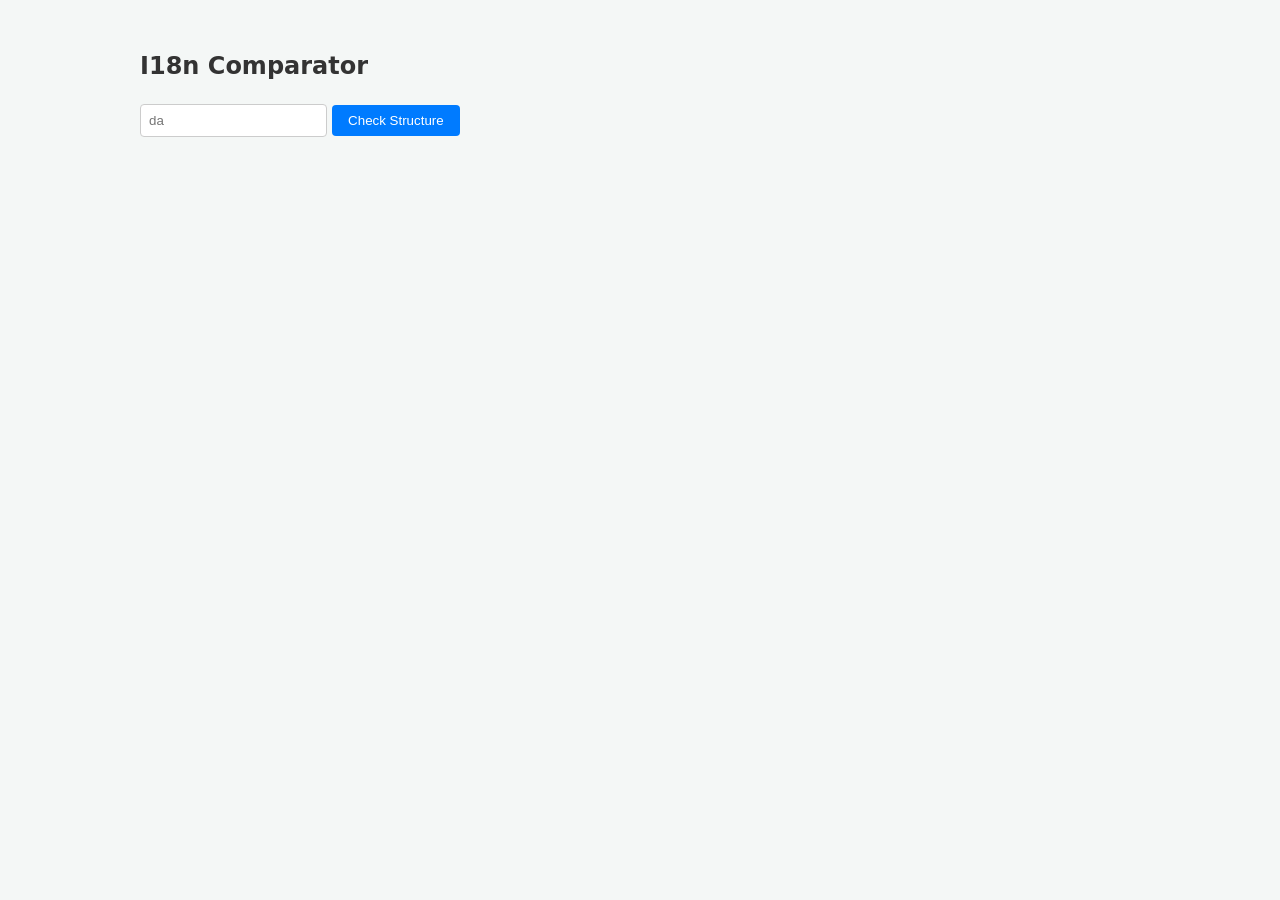
<file: internationalization_test.html>
<!DOCTYPE html>
<html lang="en">

<head>
    <meta charset="UTF-8">
    <meta name="viewport" content="width=device-width, initial-scale=1.0">
    <title>I18n JSON Comparator</title>
    <script>const translation = {}</script>
    <script src="en/lang.js"></script>
    <script src="da/lang.js"></script>
    <style>
        body {
            font-family: system-ui;
            line-height: 1.5;
            padding: 20px;
            background: #f4f7f6;
            color: #333;
        }

        .container {
            max-width: 1000px;
            margin: 0 auto;
        }

        input {
            padding: 8px;
            border: 1px solid #ccc;
            border-radius: 4px;
        }

        button {
            background: #007bff;
            color: #fff;
            border: none;
            padding: 8px 16px;
            border-radius: 4px;
            cursor: pointer;
        }

        .results {
            margin-top: 20px;
            background: #fff;
            padding: 20px;
            border-radius: 8px;
            box-shadow: 0 2px 5px rgba(0, 0, 0, 0.1);
        }

        table {
            width: 100%;
            border-collapse: collapse;
            margin-top: 10px;
        }

        th,
        td {
            text-align: left;
            padding: 10px;
            border-bottom: 1px solid #eee;
        }

        th {
            background: #f8f9fa;
        }

        .missing {
            color: #d9534f;
            background: #fff5f5;
        }

        .mismatch {
            color: #f0ad4e;
        }

        .path {
            font-family: monospace;
            font-size: 0.9em;
            background: #eee;
            padding: 2px 4px;
        }
    </style>
</head>

<body>
    <div class="container">
        <h2>I18n Comparator</h2>
        <input id="otherLanguage" type="text" placeholder="da">
        <button onclick="compareFiles()">Check Structure</button>

        <div id="output" class="results" style="display:none;">
            <div id="summary"></div>
            <table>
                <thead>
                    <tr>
                        <th>Key Path</th>
                        <th>File A</th>
                        <th>File B</th>
                        <th>Status</th>
                    </tr>
                </thead>
                <tbody id="resultBody"></tbody>
            </table>
        </div>
    </div>

    <script>
        function flattenObject(obj, prefix = '', res = {}) {
            for (const key in obj) {
                const propName = prefix ? `${prefix}.${key}` : key;
                if (typeof obj[key] === 'object' && obj[key] !== null && !Array.isArray(obj[key])) {
                    flattenObject(obj[key], propName, res);
                } else {
                    res[propName] = obj[key];
                }
            }
            return res;
        }

        function compareFiles() {
            const resultBody = document.getElementById('resultBody');
            const outputDiv = document.getElementById('output');
            const langB = document.getElementById("otherLanguage").value;

            if (!document["translation-en"] || !document[`translation-${langB}`]) return alert("Language data not found.");

            const objA = flattenObject(document["translation-en"]);
            const objB = flattenObject(document[`translation-${langB}`]);
            const allKeys = Array.from(new Set([...Object.keys(objA), ...Object.keys(objB)])).sort();

            let issuesFound = 0;
            const rows = allKeys.map(key => {
                const valA = objA[key], valB = objB[key];
                let status = '', rowClass = '';

                if (!(key in objB)) { [status, rowClass] = ['Missing in ' + langB, 'missing']; issuesFound++; }
                else if (!(key in objA)) { [status, rowClass] = ['Extra in ' + langB, 'missing']; issuesFound++; }
                else if (valA === valB) { [status, rowClass] = ['Match', 'mismatch']; issuesFound++; }
                else return '';

                return `<tr class="${rowClass}">
                    <td class="path">${key}</td>
                    <td>${valA ?? '<em>undefined</em>'}</td>
                    <td>${valB ?? '<em>undefined</em>'}</td>
                    <td>${status}</td>
                </tr>`;
            });

            resultBody.innerHTML = rows.join('');
            document.getElementById('summary').innerHTML = issuesFound
                ? `<strong>Found ${issuesFound} issues.</strong>`
                : `<strong style="color: green;">Translation seems fine.</strong>`;
            outputDiv.style.display = 'block';
        }
    </script>
</body>

</html>
</file>
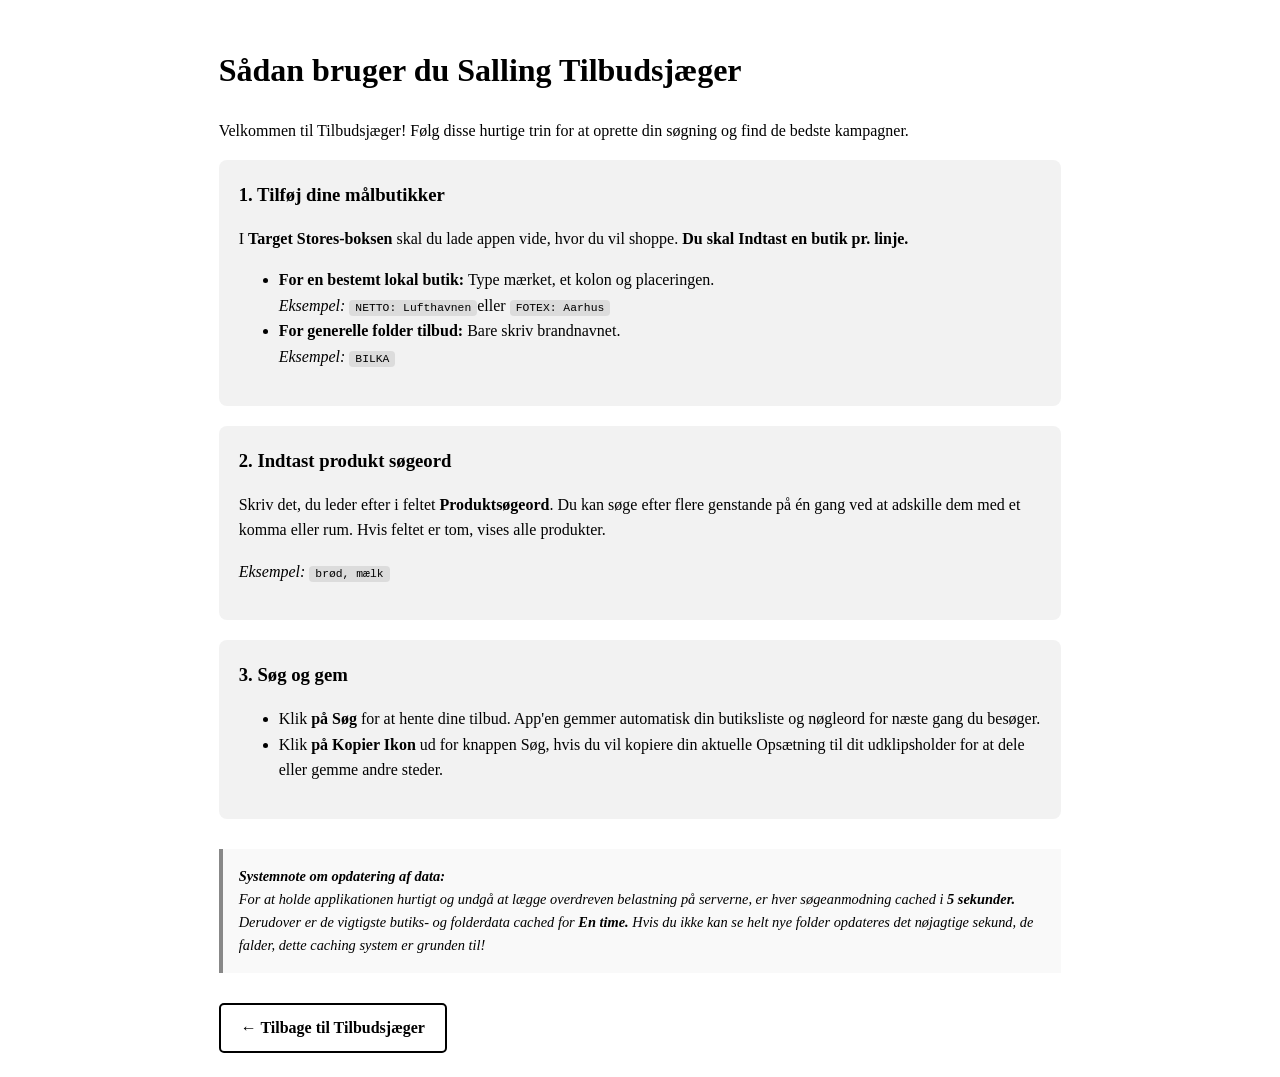
<file: da/usage.html>
<!DOCTYPE html>
<html lang="da">

<head>
    <meta charset="UTF-8">
    <meta name="viewport" content="width=device-width, initial-scale=1.0">
    <meta name="color-scheme" content="light dark">
    <meta name="theme-color" media="(prefers-color-scheme: light)" content="#f9f9f9">
    <meta name="theme-color" media="(prefers-color-scheme: dark)" content="#121212">

    <link rel="stylesheet" href="../css/usage.css">

    <title>Sådan bruger du - Salling Tilbudsjæger</title>
</head>

<body>
    <div class="container guideContainer">
        <h1>Sådan bruger du Salling Tilbudsjæger</h1>
        <p>Velkommen til Tilbudsjæger! Følg disse hurtige trin for at oprette din søgning og find de bedste kampagner.
        </p>

        <div class="stepCard">
            <h3>1. Tilføj dine målbutikker</h3>
            <p>I <strong>Target Stores-boksen</strong> skal du lade appen vide, hvor du vil shoppe. <strong>Du skal
                    Indtast en butik pr. linje.</strong></p>
            <ul>
                <li><strong>For en bestemt lokal butik:</strong> Type mærket, et kolon og placeringen.
                    <br><em>Eksempel:</em> <code>NETTO: Lufthavnen</code>eller <code>FOTEX: Aarhus</code>
                </li>
                <li><strong>For generelle folder tilbud:</strong> Bare skriv brandnavnet.
                    <br><em>Eksempel:</em> <code>BILKA</code>
                </li>
            </ul>
        </div>

        <div class="stepCard">
            <h3>2. Indtast produkt søgeord</h3>
            <p>Skriv det, du leder efter i feltet <strong>Produktsøgeord</strong>.
                Du kan søge efter flere genstande på én gang ved at adskille dem med et komma eller rum.
                Hvis feltet er tom, vises alle produkter.</p>
            <p><em>Eksempel:</em> <code>brød, mælk</code></p>
        </div>

        <div class="stepCard">
            <h3>3. Søg og gem</h3>
            <ul>
                <li>Klik <strong>på Søg</strong> for at hente dine tilbud. App'en gemmer automatisk din butiksliste
                    og nøgleord for næste gang du besøger.</li>
                <li>Klik <strong>på Kopier Ikon</strong> ud for knappen Søg, hvis du vil kopiere din aktuelle
                    Opsætning til dit udklipsholder for at dele eller gemme andre steder.</li>
            </ul>
        </div>

        <div class="systemNote">
            <strong>Systemnote om opdatering af data:</strong>
            <br>For at holde applikationen hurtigt og undgå at lægge overdreven belastning på serverne, er hver
            søgeanmodning
            cached i <strong>5 sekunder.</strong> Derudover er de vigtigste butiks- og folderdata cached for
            <strong>En time.</strong> Hvis du ikke kan se helt nye folder opdateres det nøjagtige sekund, de
            falder, dette caching system er grunden til!
        </div>

        <a href="index.html" class="backBtn">← Tilbage til Tilbudsjæger</a>
    </div>


</body>

</html>
</file>
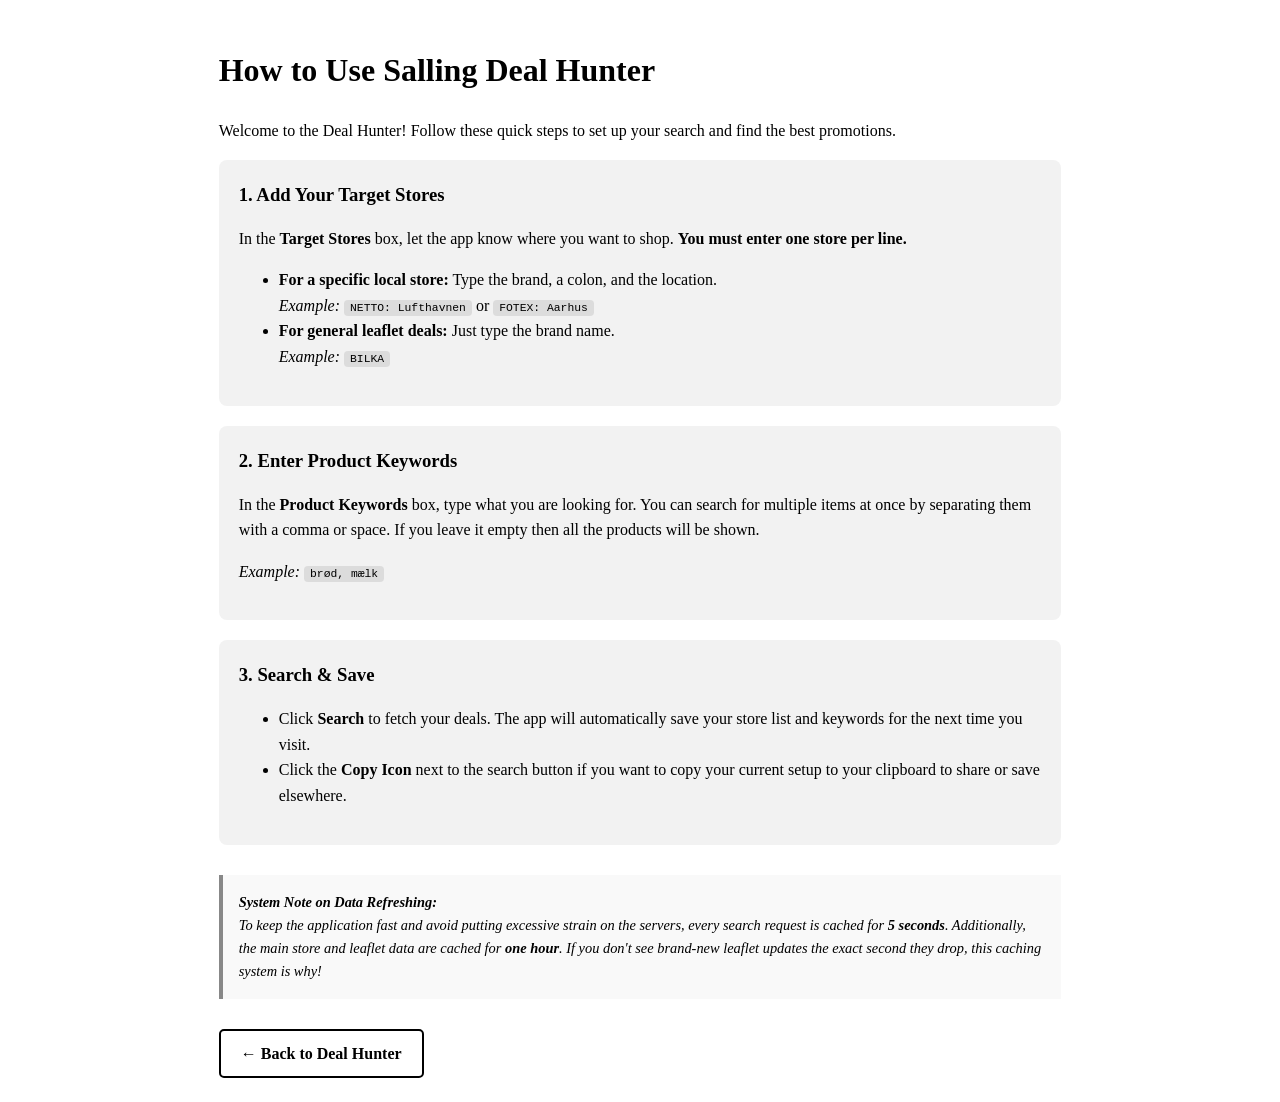
<file: en/usage.html>
<!DOCTYPE html>
<html lang="en">

<head>
    <meta charset="UTF-8">
    <meta name="viewport" content="width=device-width, initial-scale=1.0">
    <meta name="color-scheme" content="light dark">
    <meta name="theme-color" media="(prefers-color-scheme: light)" content="#f9f9f9">
    <meta name="theme-color" media="(prefers-color-scheme: dark)" content="#121212">

    <link rel="stylesheet" href="../css/usage.css">

    <title>How to Use - Salling Deal Hunter</title>
</head>

<body>
    <div class="container guideContainer">
        <h1>How to Use Salling Deal Hunter</h1>
        <p>Welcome to the Deal Hunter! Follow these quick steps to set up your search and find the best promotions.</p>

        <div class="stepCard">
            <h3>1. Add Your Target Stores</h3>
            <p>In the <strong>Target Stores</strong> box, let the app know where you want to shop. <strong>You must
                    enter one store per line.</strong></p>
            <ul>
                <li><strong>For a specific local store:</strong> Type the brand, a colon, and the location. <br>
                    <em>Example:</em> <code>NETTO: Lufthavnen</code> or <code>FOTEX: Aarhus</code>
                </li>
                <li><strong>For general leaflet deals:</strong> Just type the brand name. <br>
                    <em>Example:</em> <code>BILKA</code>
                </li>
            </ul>
        </div>

        <div class="stepCard">
            <h3>2. Enter Product Keywords</h3>
            <p>In the <strong>Product Keywords</strong> box, type what you are looking for.
                You can search for multiple items at once by separating them with a comma or space.
                If you leave it empty then all the products will be shown.
            </p>
            <p><em>Example:</em> <code>brød, mælk</code></p>
        </div>

        <div class="stepCard">
            <h3>3. Search & Save</h3>
            <ul>
                <li>Click <strong>Search</strong> to fetch your deals. The app will automatically save your store list
                    and keywords for the next time you visit.</li>
                <li>Click the <strong>Copy Icon</strong> next to the search button if you want to copy your current
                    setup to your clipboard to share or save elsewhere.</li>
            </ul>
        </div>

        <div class="systemNote">
            <strong>System Note on Data Refreshing:</strong><br>
            To keep the application fast and avoid putting excessive strain on the servers, every search request is
            cached for <strong>5 seconds</strong>. Additionally, the main store and leaflet data are cached for
            <strong>one hour</strong>. If you don't see brand-new leaflet updates the exact second they drop, this
            caching system is why!
        </div>

        <a href="index.html" class="backBtn">← Back to Deal Hunter</a>
    </div>
</body>

</html>
</file>
<file: css/usage.css>
.guideContainer {
    max-width: max(66.66%, 800px);
    margin: 0 auto;
    padding: 1rem;
    line-height: 1.6;
}

.stepCard {
    background: rgba(128, 128, 128, 0.1);
    border-radius: 8px;
    padding: 1.25rem;
    margin-bottom: 1.25rem;
}

.stepCard h3 {
    margin-top: 0;
    margin-bottom: 0.625rem;
}

code {
    background: rgba(128, 128, 128, 0.2);
    padding: 0.125rem 0.375rem;
    border-radius: 4px;
    font-family: monospace;
    font-size: 0.875em;
}

@media (max-width: 768px) {
    .guideContainer {
        padding: 0.75rem;
    }

    .stepCard {
        padding: 1rem;
        margin-bottom: 1rem;
    }

    .systemNote {
        padding: 1rem;
        margin-top: 1.5rem;
    }
}

.systemNote {
    border-left: 4px solid #888;
    padding: 1rem;
    margin-top: 1.875rem;
    font-style: italic;
    font-size: 0.9em;
    background: rgba(128, 128, 128, 0.05);
}

.backBtn {
    display: inline-block;
    margin-top: 1.875rem;
    padding: 0.625rem 1.25rem;
    background-color: transparent;
    color: inherit;
    border: 2px solid currentColor;
    border-radius: 5px;
    text-decoration: none;
    font-weight: bold;
    cursor: pointer;
    transition: opacity 0.2s;
}

.backBtn:hover {
    opacity: 0.7;
}
</file>
